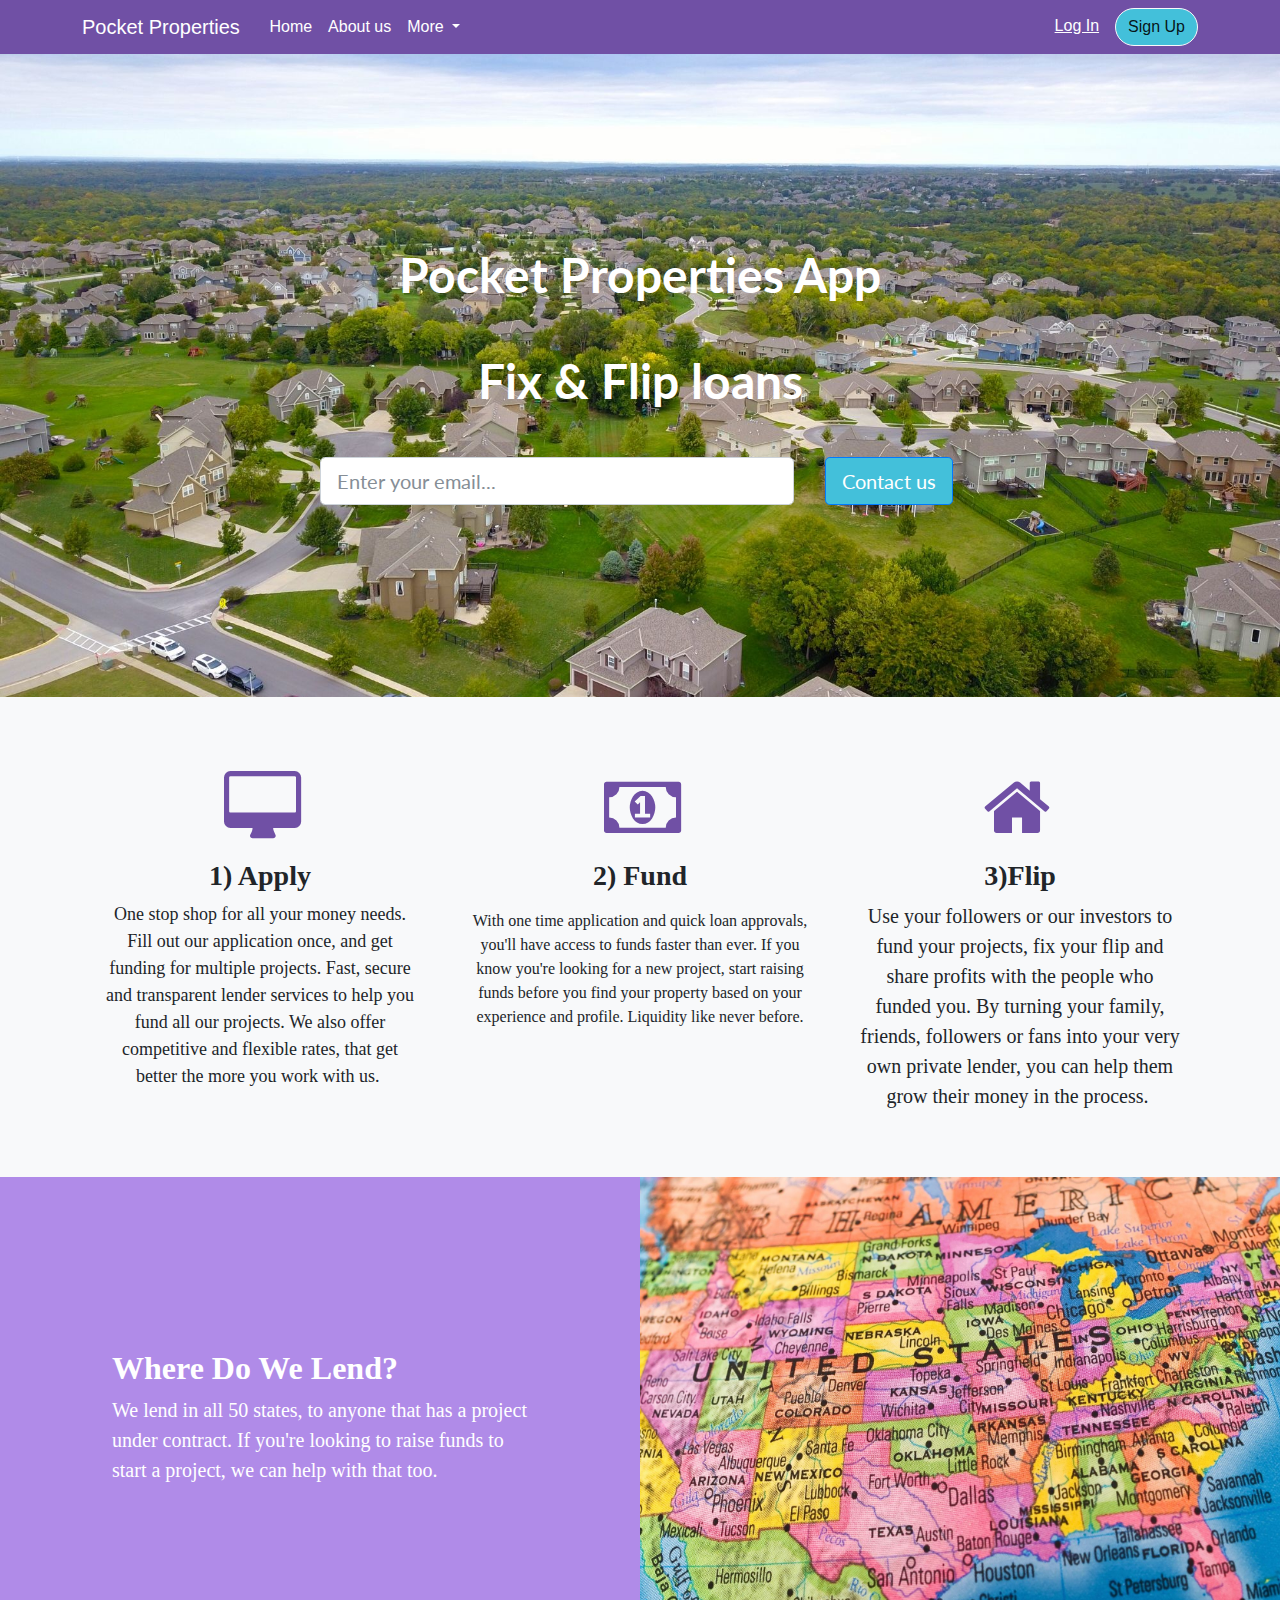
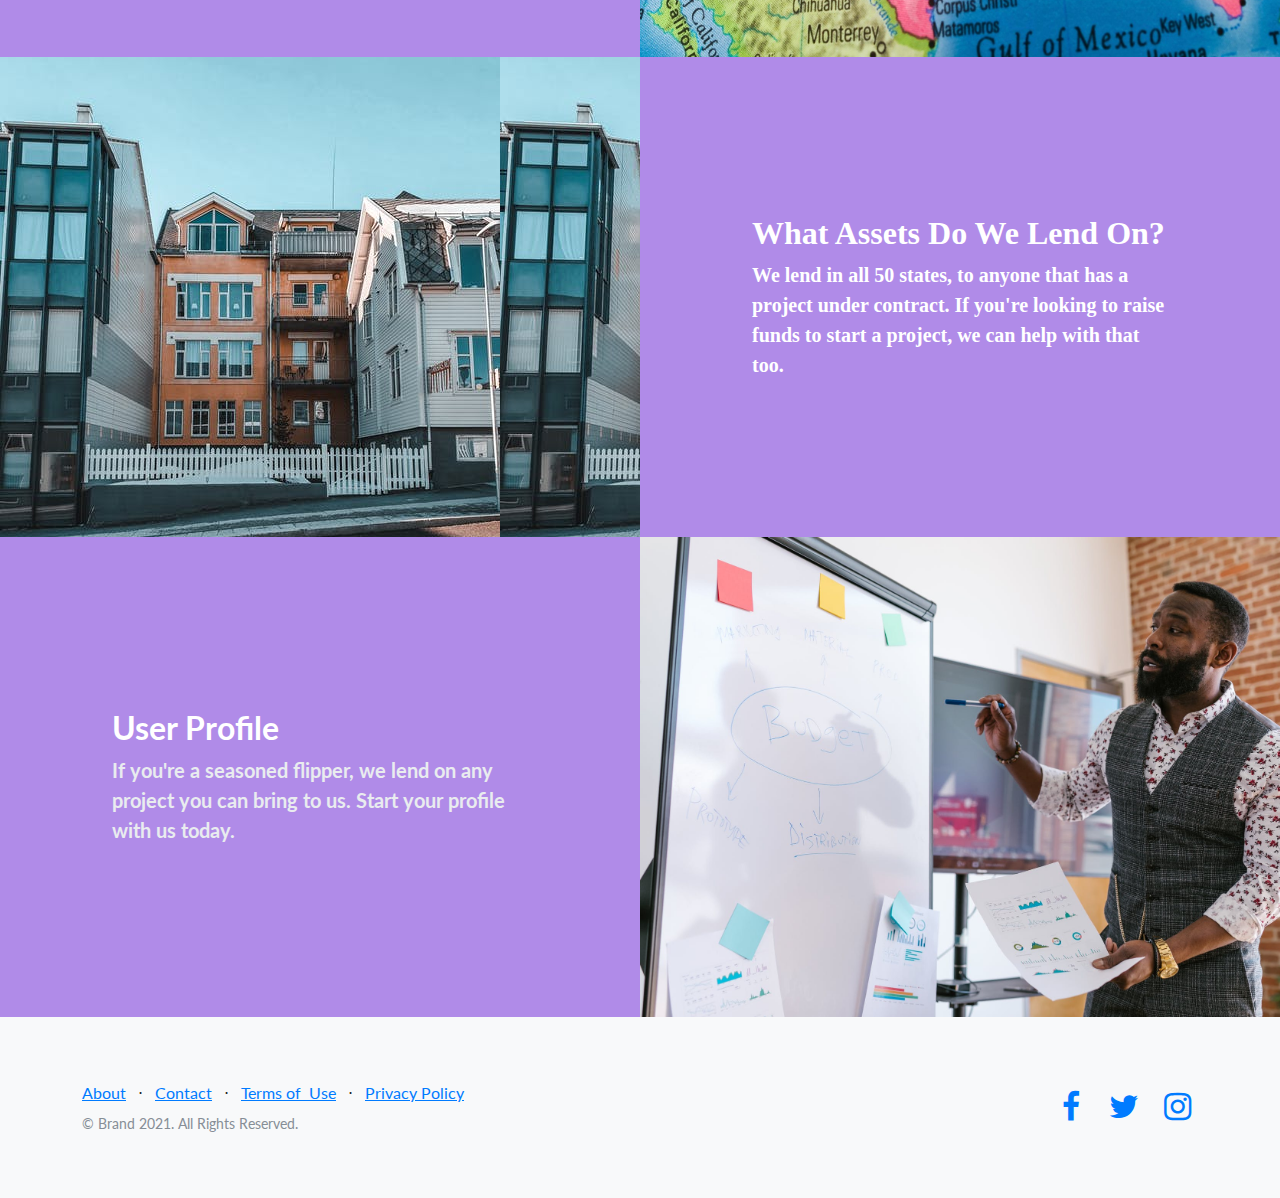
<file: PPWeb Design Boostrap/index.html>
<!DOCTYPE html>
<html>

<head>
    <meta charset="utf-8">
    <meta name="viewport" content="width=device-width, initial-scale=1.0, shrink-to-fit=no">
    <title>Home - Brand</title>
    <link rel="stylesheet" href="assets/bootstrap/css/bootstrap.min.css">
    <link rel="stylesheet" href="https://fonts.googleapis.com/css?family=Lato:300,400,700,300italic,400italic,700italic">
    <link rel="stylesheet" href="assets/fonts/font-awesome.min.css">
</head>

<body style="background: #b08be8;">
    <nav class="navbar navbar-light navbar-expand-lg navigation-clean-button" style="background: #7050a5;color: var(--bs-white);padding: 0px;">
        <div class="container"><a class="navbar-brand" href="#" style="color: var(--bs-white);font-family: Montserrat, sans-serif;"><img>Pocket Properties&nbsp;</a><button data-bs-toggle="collapse" class="navbar-toggler" data-bs-target="#navcol-2" style="background: var(--bs-light);"><span class="visually-hidden">Toggle navigation</span><span class="navbar-toggler-icon"></span></button>
            <div class="collapse navbar-collapse" id="navcol-2" style="color: var(--bs-light);">
                <ul class="navbar-nav me-auto">
                    <li class="nav-item"><a class="nav-link active" href="#" style="color: var(--bs-white);font-family: Montserrat, sans-serif;">Home</a></li>
                    <li class="nav-item"><a class="nav-link" href="#" style="color: var(--bs-white);font-family: Montserrat, sans-serif;">About us</a></li>
                    <li class="nav-item dropdown"><a class="dropdown-toggle nav-link" aria-expanded="false" data-bs-toggle="dropdown" href="#" style="color: var(--bs-white);font-family: Montserrat, sans-serif;">More&nbsp;</a>
                        <div class="dropdown-menu"><a class="dropdown-item" href="#">Borrower</a><a class="dropdown-item" href="#">Timeline&nbsp;</a><a class="dropdown-item" href="#">FAQ</a></div>
                    </li>
                </ul><span class="navbar-text actions"> <a class="login" href="#" style="color: var(--bs-white);font-family: Montserrat, sans-serif;margin-right: 1rem;">Log In</a><a class="btn btn-light action-button rounded-pill" role="button" href="#" style="background: #43c0da;font-family: Montserrat, sans-serif;">Sign Up</a></span>
            </div>
        </div>
    </nav>
    <header class="text-center text-white masthead" style="background: url(&quot;assets/img/pexels-david-mcbee-1486785.jpg&quot;) center / cover, rgb(52, 58, 64);">
        <div class="container">
            <div class="row">
                <div class="col-xl-9 mx-auto position-relative">
                    <h1 class="mb-5">Pocket Properties App</h1>
                    <h1 class="mb-5">Fix &amp; Flip loans</h1>
                </div>
                <div class="col-md-10 col-lg-8 col-xl-7 mx-auto position-relative">
                    <form>
                        <div class="row">
                            <div class="col-12 col-md-9 mb-2 mb-md-0"><input class="form-control form-control-lg" type="email" placeholder="Enter your email..."></div>
                            <div class="col-12 col-md-3"><button class="btn btn-primary btn-lg" type="submit" style="background: #43c0da;">Contact us</button></div>
                        </div>
                    </form>
                </div>
            </div>
        </div>
    </header>
    <section class="text-center bg-light features-icons" style="border-color: #b08be8;background: #b08be8;padding: 50px;">
        <div class="container">
            <div class="row">
                <div class="col-lg-4">
                    <div class="mx-auto features-icons-item mb-5 mb-lg-0 mb-lg-3">
                        <div class="d-flex features-icons-icon"><i class="fa fa-desktop" style="margin-left: 124px;margin-top: 24px;color: #7050a5;"></i></div>
                        <h3 style="font-family: Montserrat;">1) Apply</h3>
                        <p class="lead text-break mb-0" style="font-size: 18px;font-family: Montserrat;">One stop shop for all your money needs. Fill out our application once, and get funding for multiple projects. Fast, secure and transparent lender services to help you fund all our projects. We also offer competitive and flexible rates, that get better the more you work with us.&nbsp;<br></p>
                    </div>
                </div>
                <div class="col-lg-4">
                    <div class="mx-auto features-icons-item mb-5 mb-lg-0 mb-lg-3">
                        <div class="d-flex features-icons-icon"><i class="fa fa-money" style="margin-left: 124px;margin-top: 24px;color: #7050a5;"></i></div>
                        <h3 style="font-family: Montserrat;">2) Fund</h3>
                        <p class="lead mb-0"></p>
                    </div>
                    <ul></ul>
                    <p style="font-family: Montserrat;">With one time application and quick loan approvals, you'll have access to funds faster than ever. If you know you're looking for a new project, start raising funds before you find your property based on your experience and profile. Liquidity like never before.</p>
                </div>
                <div class="col-lg-4">
                    <div class="mx-auto features-icons-item mb-5 mb-lg-0 mb-lg-3">
                        <div class="d-flex features-icons-icon"><i class="fa fa-home" style="margin-left: 124px;margin-top: 24px;color: #7050a5;"></i></div>
                        <h3 style="font-family: Montserrat;">3)Flip</h3>
                        <p class="lead mb-0" style="font-family: Montserrat;">Use your followers or our investors to fund your projects, fix your flip and share profits with the people who funded you. By turning your family, friends, followers or fans into your very own private lender, you can help them grow&nbsp;their&nbsp;money in the&nbsp;process.&nbsp;</p>
                    </div>
                </div>
            </div>
        </div>
    </section>
    <section class="showcase">
        <div class="container-fluid p-0">
            <div class="row g-0">
                <div class="col-lg-6 text-white order-lg-2 showcase-img" style="background: url(&quot;assets/img/wp5392786.jpeg&quot;) center / cover;"><span></span></div>
                <div class="col-lg-6 my-auto order-lg-1 showcase-text">
                    <h2 style="color: var(--bs-white);font-family: Montserrat;">Where Do We Lend?</h2>
                    <p class="lead mb-0" style="color: var(--bs-white);font-family: Montserrat;">We lend in all 50 states, to anyone that has a project under contract. If you're looking to raise funds to start a project, we can help with that too.&nbsp;</p>
                </div>
            </div>
            <div class="row g-0">
                <div class="col-lg-6 text-white showcase-img" style="background: url(&quot;assets/img/pexels-photo-2119713.jpeg&quot;);"><span></span></div>
                <div class="col-lg-6 my-auto order-lg-1 showcase-text">
                    <h2 style="color: var(--bs-white);font-family: Montserrat;">What Assets Do We Lend On?</h2>
                    <p class="lead mb-0" style="font-weight: bold;color: var(--bs-white);font-family: Montserrat;">We lend in all 50 states, to anyone that has a project under contract. If you're looking to raise funds to start a project, we can help with that too.&nbsp;</p>
                </div>
            </div>
            <div class="row g-0">
                <div class="col-lg-6 text-white order-lg-2 showcase-img" style="background: url(&quot;assets/img/pexels-photo-7414285.jpeg&quot;);background-size: cover;"><span></span></div>
                <div class="col-lg-6 my-auto order-lg-1 showcase-text">
                    <h2 style="color: var(--bs-white);">User Profile&nbsp;</h2>
                    <p class="lead mb-0" style="color: var(--bs-gray-200);font-weight: bold;">If you're a seasoned flipper, we lend on any project you can bring to us. Start your profile with us today.</p>
                </div>
            </div>
        </div>
    </section>
    <footer class="bg-light footer" style="background: #b08be8;">
        <div class="container">
            <div class="row">
                <div class="col-lg-6 text-center text-lg-start my-auto h-100">
                    <ul class="list-inline mb-2">
                        <li class="list-inline-item"><a href="#">About</a></li>
                        <li class="list-inline-item"><span>⋅</span></li>
                        <li class="list-inline-item"><a href="#">Contact</a></li>
                        <li class="list-inline-item"><span>⋅</span></li>
                        <li class="list-inline-item"><a href="#">Terms of &nbsp;Use</a></li>
                        <li class="list-inline-item"><span>⋅</span></li>
                        <li class="list-inline-item"><a href="#">Privacy Policy</a></li>
                    </ul>
                    <p class="text-muted small mb-4 mb-lg-0">© Brand 2021. All Rights Reserved.</p>
                </div>
                <div class="col-lg-6 text-center text-lg-end my-auto h-100">
                    <ul class="list-inline mb-0">
                        <li class="list-inline-item"><a href="#"><i class="fa fa-facebook fa-2x fa-fw"></i></a></li>
                        <li class="list-inline-item"><a href="#"><i class="fa fa-twitter fa-2x fa-fw"></i></a></li>
                        <li class="list-inline-item"><a href="#"><i class="fa fa-instagram fa-2x fa-fw"></i></a></li>
                    </ul>
                </div>
            </div>
        </div>
    </footer>
    <script src="assets/bootstrap/js/bootstrap.min.js"></script>
</body>

</html>
</file>
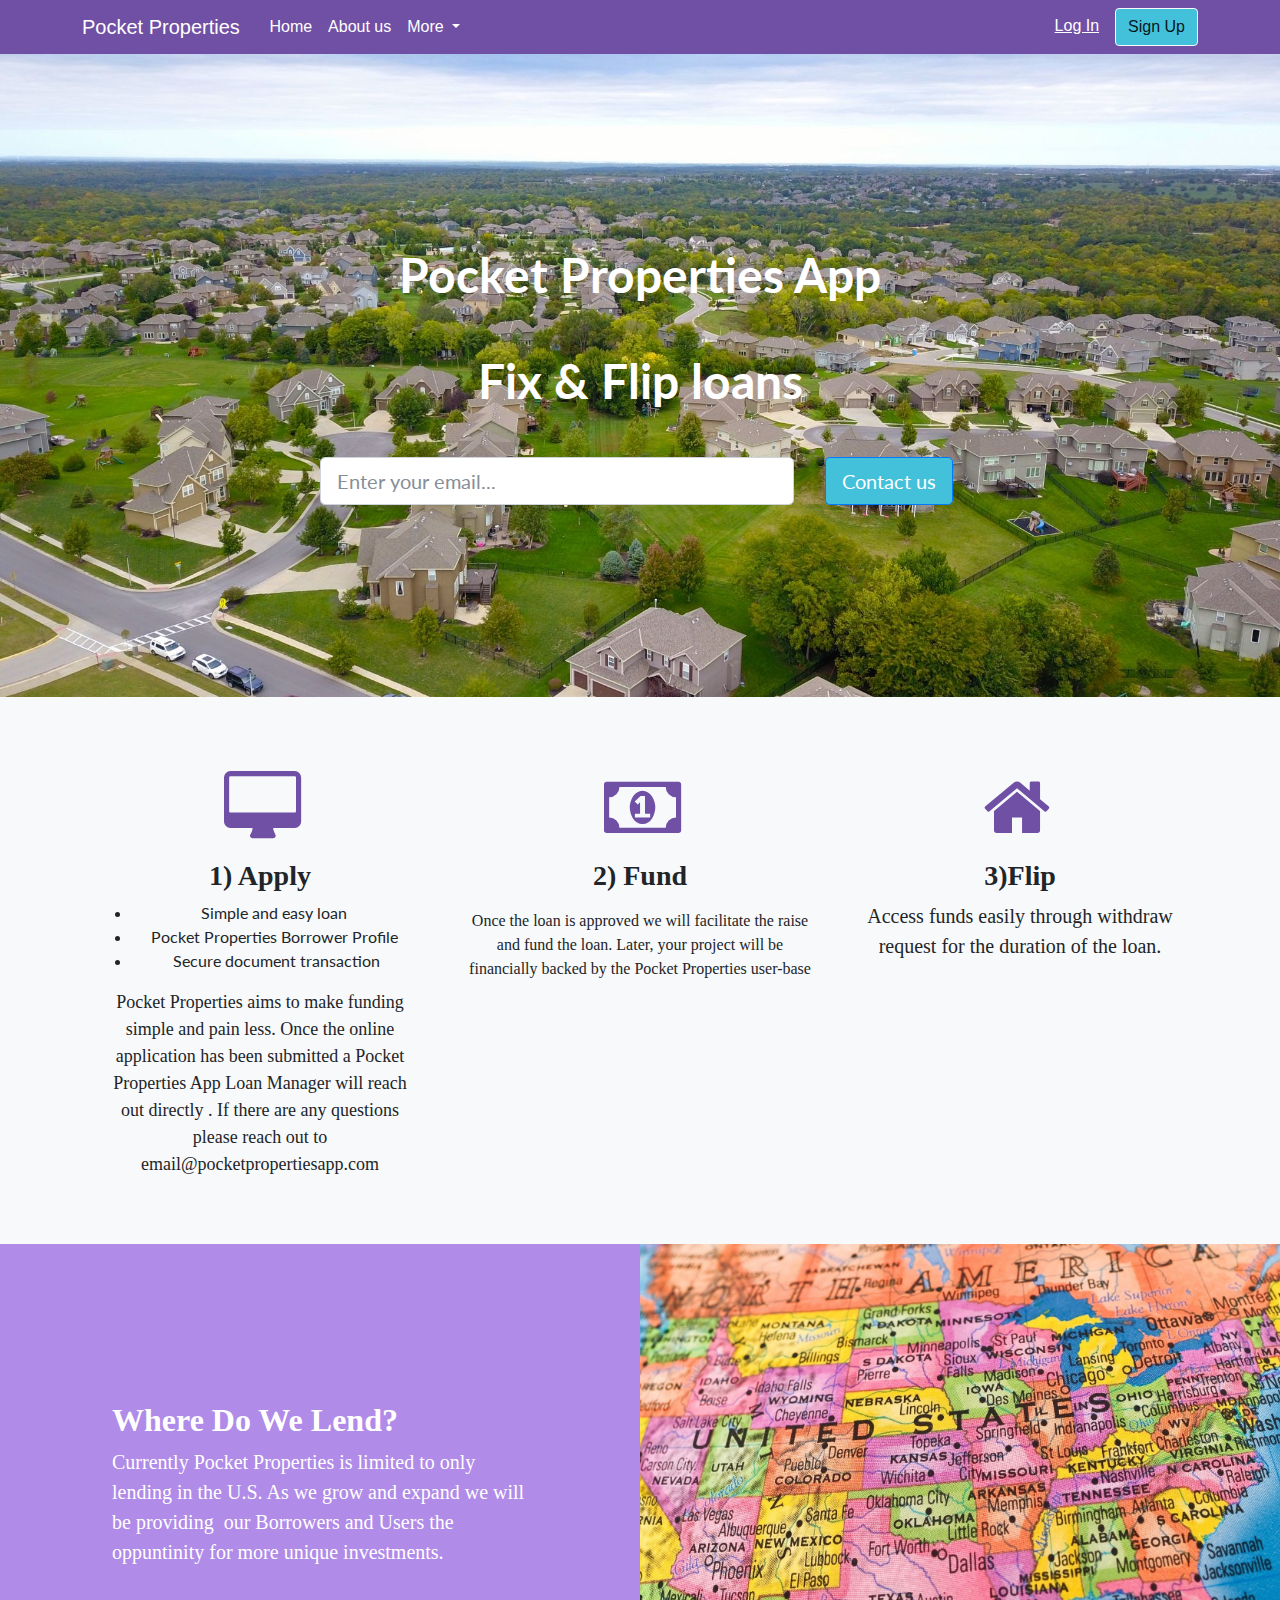
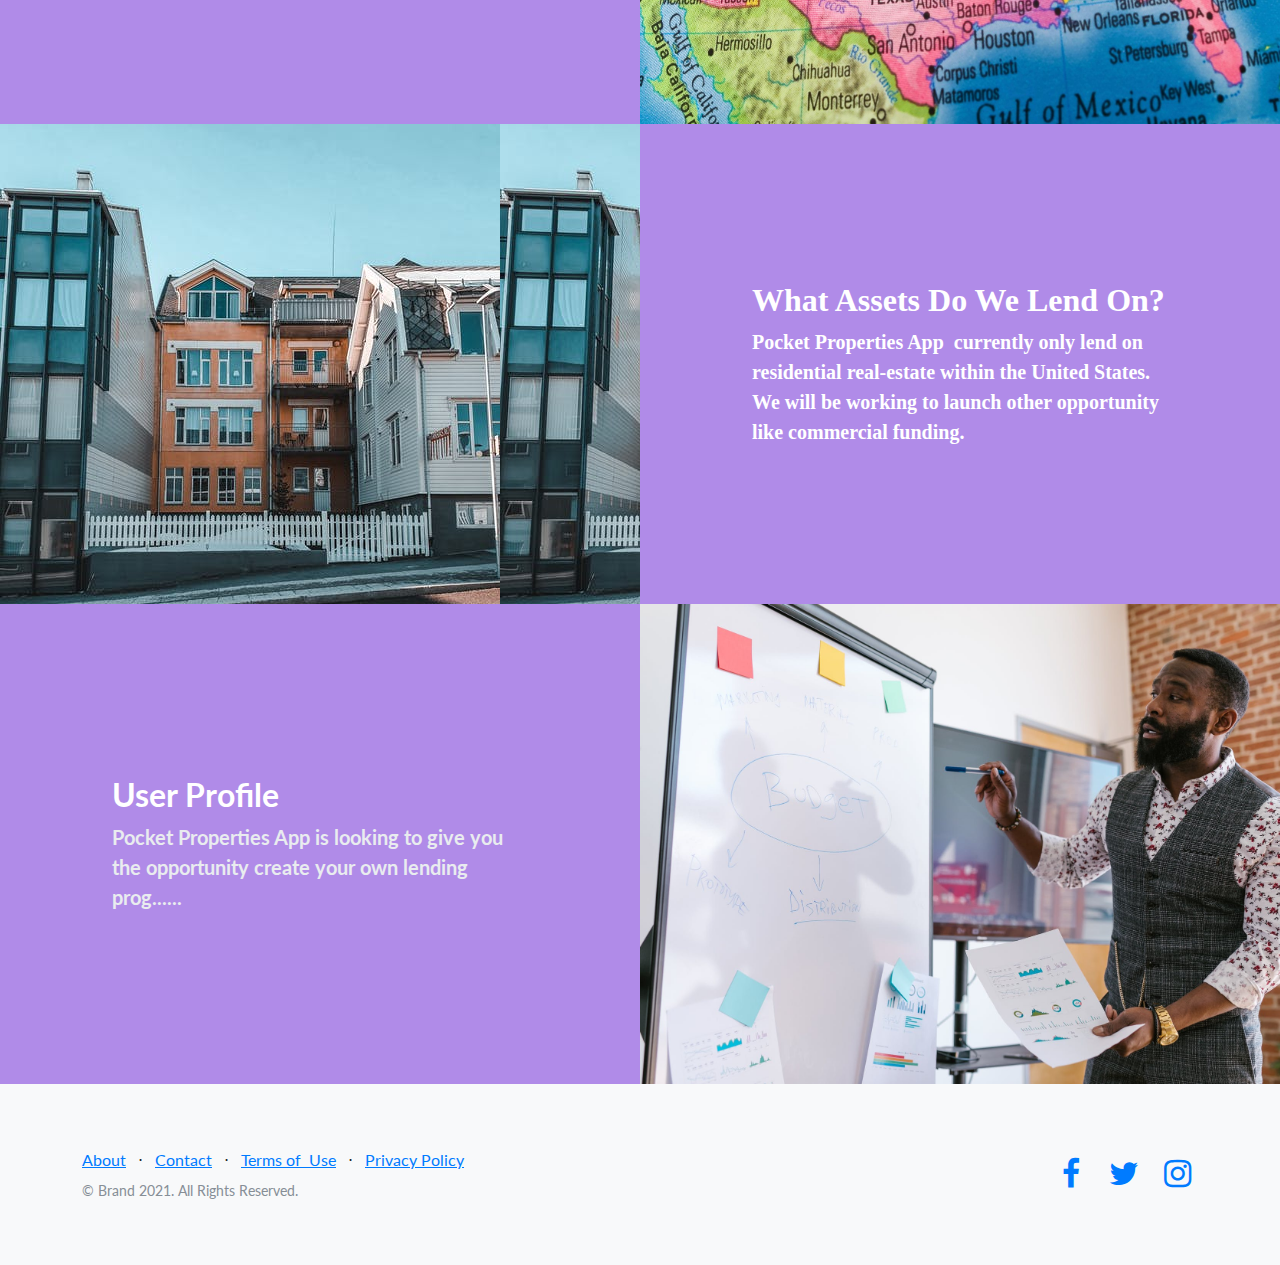
<file: PPWeb Design Boostrap/Borrowers-pg.html>
<!DOCTYPE html>
<html>

<head>
    <meta charset="utf-8">
    <meta name="viewport" content="width=device-width, initial-scale=1.0, shrink-to-fit=no">
    <title>Home - Brand</title>
    <link rel="stylesheet" href="assets/bootstrap/css/bootstrap.min.css">
    <link rel="stylesheet" href="https://fonts.googleapis.com/css?family=Lato:300,400,700,300italic,400italic,700italic">
    <link rel="stylesheet" href="assets/fonts/font-awesome.min.css">
</head>

<body style="background: #b08be8;">
    <nav class="navbar navbar-light navbar-expand-lg navigation-clean-button" style="background: #7050a5;color: var(--bs-white);padding: 0px;">
        <div class="container"><a class="navbar-brand" href="#" style="color: var(--bs-white);font-family: Montserrat, sans-serif;"><img>Pocket Properties&nbsp;</a><button data-bs-toggle="collapse" class="navbar-toggler" data-bs-target="#navcol-2" style="background: var(--bs-light);"><span class="visually-hidden">Toggle navigation</span><span class="navbar-toggler-icon"></span></button>
            <div class="collapse navbar-collapse" id="navcol-2" style="color: var(--bs-light);">
                <ul class="navbar-nav me-auto">
                    <li class="nav-item"><a class="nav-link active" href="#" style="color: var(--bs-white);font-family: Montserrat, sans-serif;">Home</a></li>
                    <li class="nav-item"><a class="nav-link" href="#" style="color: var(--bs-white);font-family: Montserrat, sans-serif;">About us</a></li>
                    <li class="nav-item dropdown"><a class="dropdown-toggle nav-link" aria-expanded="false" data-bs-toggle="dropdown" href="#" style="color: var(--bs-white);font-family: Montserrat, sans-serif;">More&nbsp;</a>
                        <div class="dropdown-menu"><a class="dropdown-item" href="#">Borrower</a><a class="dropdown-item" href="#">Timeline&nbsp;</a><a class="dropdown-item" href="#">FAQ</a></div>
                    </li>
                </ul><span class="navbar-text actions"> <a class="login" href="#" style="color: var(--bs-white);font-family: Montserrat, sans-serif;margin-right: 1rem;">Log In</a><a class="btn btn-light action-button" role="button" href="#" style="background: #43c0da;font-family: Montserrat, sans-serif;">Sign Up</a></span>
            </div>
        </div>
    </nav>
    <header class="text-center text-white masthead" style="background: url(&quot;assets/img/pexels-david-mcbee-1486785.jpg&quot;) center / cover, rgb(52, 58, 64);">
        <div class="container">
            <div class="row">
                <div class="col-xl-9 mx-auto position-relative">
                    <h1 class="mb-5">Pocket Properties App</h1>
                    <h1 class="mb-5">Fix &amp; Flip loans</h1>
                </div>
                <div class="col-md-10 col-lg-8 col-xl-7 mx-auto position-relative">
                    <form>
                        <div class="row">
                            <div class="col-12 col-md-9 mb-2 mb-md-0"><input class="form-control form-control-lg" type="email" placeholder="Enter your email..."></div>
                            <div class="col-12 col-md-3"><button class="btn btn-primary btn-lg" type="submit" style="background: #43c0da;">Contact us</button></div>
                        </div>
                    </form>
                </div>
            </div>
        </div>
    </header>
    <section class="text-center bg-light features-icons" style="border-color: #b08be8;background: #b08be8;padding: 50px;">
        <div class="container">
            <div class="row">
                <div class="col-lg-4">
                    <div class="mx-auto features-icons-item mb-5 mb-lg-0 mb-lg-3">
                        <div class="d-flex features-icons-icon"><i class="fa fa-desktop" style="margin-left: 124px;margin-top: 24px;color: #7050a5;"></i></div>
                        <h3 style="font-family: Montserrat;">1) Apply</h3>
                        <ul>
                            <li>Simple and easy loan&nbsp;</li>
                            <li>Pocket Properties Borrower Profile&nbsp;</li>
                            <li>Secure document transaction</li>
                        </ul>
                        <p class="lead text-break mb-0" style="font-size: 18px;font-family: Montserrat;">Pocket Properties aims to make funding simple and pain less. Once the online application has been submitted a Pocket Properties App Loan Manager will reach out directly . If there are any questions please reach out to <strong>email@pocketpropertiesapp.com</strong></p>
                    </div>
                </div>
                <div class="col-lg-4">
                    <div class="mx-auto features-icons-item mb-5 mb-lg-0 mb-lg-3">
                        <div class="d-flex features-icons-icon"><i class="fa fa-money" style="margin-left: 124px;margin-top: 24px;color: #7050a5;"></i></div>
                        <h3 style="font-family: Montserrat;">2) Fund</h3>
                        <p class="lead mb-0"></p>
                    </div>
                    <ul></ul>
                    <p style="font-family: Montserrat;">Once the loan is approved we will facilitate the raise and fund the loan. Later, your project will be financially backed by the Pocket Properties user-base</p>
                </div>
                <div class="col-lg-4">
                    <div class="mx-auto features-icons-item mb-5 mb-lg-0 mb-lg-3">
                        <div class="d-flex features-icons-icon"><i class="fa fa-home" style="margin-left: 124px;margin-top: 24px;color: #7050a5;"></i></div>
                        <h3 style="font-family: Montserrat;">3)Flip</h3>
                        <p class="lead mb-0" style="font-family: Montserrat;">Access funds easily through withdraw request for the duration of the loan.</p>
                    </div>
                </div>
            </div>
        </div>
    </section>
    <section class="showcase">
        <div class="container-fluid p-0">
            <div class="row g-0">
                <div class="col-lg-6 text-white order-lg-2 showcase-img" style="background: url(&quot;assets/img/wp5392786.jpeg&quot;) center / cover;"><span></span></div>
                <div class="col-lg-6 my-auto order-lg-1 showcase-text">
                    <h2 style="color: var(--bs-white);font-family: Montserrat;">Where Do We Lend?</h2>
                    <p class="lead mb-0" style="color: var(--bs-white);font-family: Montserrat;">Currently Pocket Properties is limited to only lending in the U.S. As we grow and expand we will be providing&nbsp; our Borrowers and Users the oppuntinity for more unique investments.</p>
                </div>
            </div>
            <div class="row g-0">
                <div class="col-lg-6 text-white showcase-img" style="background: url(&quot;assets/img/pexels-photo-2119713.jpeg&quot;);"><span></span></div>
                <div class="col-lg-6 my-auto order-lg-1 showcase-text">
                    <h2 style="color: var(--bs-white);font-family: Montserrat;">What Assets Do We Lend On?</h2>
                    <p class="lead mb-0" style="font-weight: bold;color: var(--bs-white);font-family: Montserrat;">Pocket Properties App&nbsp; currently only lend on residential real-estate within the United States. We will be working to launch other opportunity like commercial funding.</p>
                </div>
            </div>
            <div class="row g-0">
                <div class="col-lg-6 text-white order-lg-2 showcase-img" style="background: url(&quot;assets/img/pexels-photo-7414285.jpeg&quot;);background-size: cover;"><span></span></div>
                <div class="col-lg-6 my-auto order-lg-1 showcase-text">
                    <h2 style="color: var(--bs-white);">User Profile&nbsp;</h2>
                    <p class="lead mb-0" style="color: var(--bs-gray-200);font-weight: bold;">Pocket Properties App is looking to give you the opportunity create your own lending prog......</p>
                </div>
            </div>
        </div>
    </section>
    <footer class="bg-light footer" style="background: #b08be8;">
        <div class="container">
            <div class="row">
                <div class="col-lg-6 text-center text-lg-start my-auto h-100">
                    <ul class="list-inline mb-2">
                        <li class="list-inline-item"><a href="#">About</a></li>
                        <li class="list-inline-item"><span>⋅</span></li>
                        <li class="list-inline-item"><a href="#">Contact</a></li>
                        <li class="list-inline-item"><span>⋅</span></li>
                        <li class="list-inline-item"><a href="#">Terms of &nbsp;Use</a></li>
                        <li class="list-inline-item"><span>⋅</span></li>
                        <li class="list-inline-item"><a href="#">Privacy Policy</a></li>
                    </ul>
                    <p class="text-muted small mb-4 mb-lg-0">© Brand 2021. All Rights Reserved.</p>
                </div>
                <div class="col-lg-6 text-center text-lg-end my-auto h-100">
                    <ul class="list-inline mb-0">
                        <li class="list-inline-item"><a href="#"><i class="fa fa-facebook fa-2x fa-fw"></i></a></li>
                        <li class="list-inline-item"><a href="#"><i class="fa fa-twitter fa-2x fa-fw"></i></a></li>
                        <li class="list-inline-item"><a href="#"><i class="fa fa-instagram fa-2x fa-fw"></i></a></li>
                    </ul>
                </div>
            </div>
        </div>
    </footer>
    <script src="assets/bootstrap/js/bootstrap.min.js"></script>
</body>

</html>
</file>
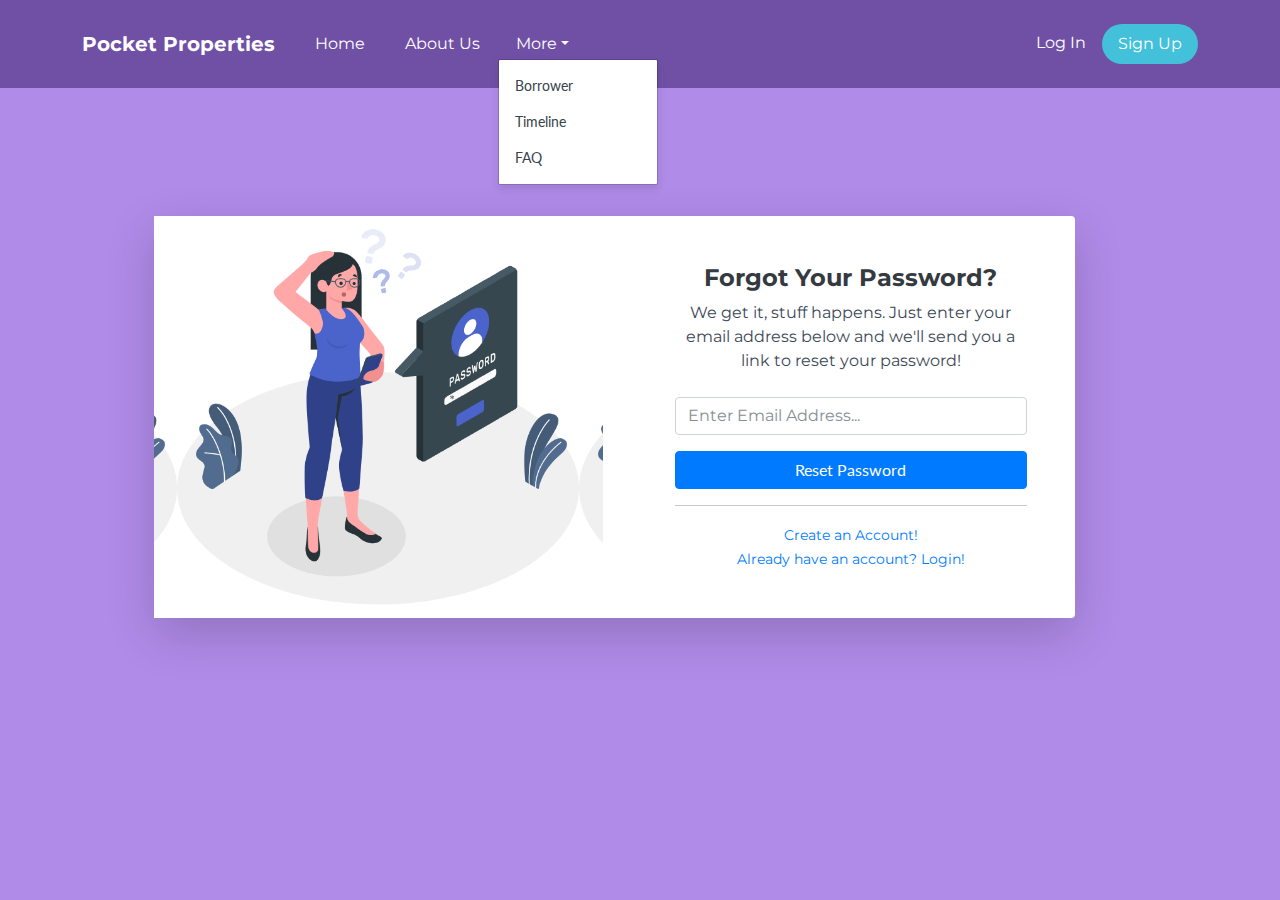
<file: PPWeb Design Boostrap/forgot-password.html>
<!DOCTYPE html>
<html>

<head>
    <meta charset="utf-8">
    <meta name="viewport" content="width=device-width, initial-scale=1.0, shrink-to-fit=no">
    <title>Forgotten Password - Brand</title>
    <link rel="stylesheet" href="assets/bootstrap/css/bootstrap.min.css">
    <link rel="stylesheet" href="https://fonts.googleapis.com/css?family=Nunito:200,200i,300,300i,400,400i,600,600i,700,700i,800,800i,900,900i">
    <link rel="stylesheet" href="https://fonts.googleapis.com/css?family=Montserrat&amp;display=swap">
    <link rel="stylesheet" href="assets/fonts/fontawesome-all.min.css">
    <link rel="stylesheet" href="assets/css/Navigation-Clean.css">
    <link rel="stylesheet" href="assets/css/Navigation-with-Button.css">
    <link rel="stylesheet" href="assets/css/News-Cards.css">
    <link rel="stylesheet" href="assets/css/Responsive-UI-Card.css">
</head>

<body class="bg-gradient-primary" style="background: #b08be8;">
    <div class="container" style="width: 100%;max-width: 100%;padding: 0px;">
        <nav class="navbar navbar-light navbar-expand-lg navigation-clean-button" style="background: #7050a5;color: var(--bs-white);">
            <div class="container"><a class="navbar-brand" href="#" style="color: var(--bs-white);font-family: Montserrat, sans-serif;"><img>Pocket Properties&nbsp;</a><button data-bs-toggle="collapse" class="navbar-toggler" data-bs-target="#navcol-1" style="background: #ffffff;"><span class="visually-hidden">Toggle navigation</span><span class="navbar-toggler-icon"></span></button>
                <div class="collapse navbar-collapse" id="navcol-1" style="color: var(--bs-light);">
                    <ul class="navbar-nav me-auto">
                        <li class="nav-item"><a class="nav-link active" href="#" style="color: var(--bs-white);font-family: Montserrat, sans-serif;">Home&nbsp;</a></li>
                        <li class="nav-item"><a class="nav-link" href="#" style="color: var(--bs-white);font-family: Montserrat, sans-serif;">About Us</a></li>
                        <li class="nav-item dropdown show"><a class="dropdown-toggle nav-link" aria-expanded="true" data-bs-toggle="dropdown" href="#" style="color: var(--bs-white);font-family: Montserrat, sans-serif;">More</a>
                            <div class="dropdown-menu show"><a class="dropdown-item" href="#">Borrower</a><a class="dropdown-item" href="#">Timeline</a><a class="dropdown-item" href="#">FAQ</a></div>
                        </li>
                    </ul><span class="navbar-text actions"> <a class="login" href="#" style="color: var(--bs-white);font-family: Montserrat, sans-serif;">Log In</a><a class="btn btn-light action-button" role="button" href="#" style="background: #43c0da;font-family: Montserrat, sans-serif;">Sign Up</a></span>
                </div>
            </div>
        </nav>
    </div>
    <div class="container" style="margin-right: 0px;margin-bottom: 0px;margin-top: 8rem;margin-left: 3rem;">
        <div class="row justify-content-center" style="margin-right: -5px;">
            <div class="col-md-9 col-lg-12 col-xl-10" style="margin-left: -10rem;margin-right: -10rem;margin-top: -3rem;">
                <div class="card shadow-lg o-hidden border-0 my-5">
                    <div class="card-body p-0">
                        <div class="row">
                            <div class="col-lg-6 d-none d-lg-flex">
                                <div class="flex-grow-1 bg-password-image" style="background: url(&quot;assets/img/75971-forgot-password%20(1).gif&quot;) center / contain;"></div>
                            </div>
                            <div class="col-lg-6">
                                <div class="p-5">
                                    <div class="text-center">
                                        <h4 class="text-dark mb-2" style="font-family: Montserrat, sans-serif;">Forgot Your Password?</h4>
                                        <p class="mb-4" style="font-family: Montserrat, sans-serif;">We get it, stuff happens. Just enter your email address below and we'll send you a link to reset your password!</p>
                                    </div>
                                    <form class="user">
                                        <div class="mb-3"><input class="form-control form-control-user" type="email" id="exampleInputEmail" aria-describedby="emailHelp" placeholder="Enter Email Address..." name="email" style="font-family: Montserrat, sans-serif;"></div><button class="btn btn-primary d-block btn-user w-100" type="submit">Reset Password</button>
                                    </form>
                                    <div class="text-center">
                                        <hr><a class="small" href="register.html" style="font-family: Montserrat, sans-serif;">Create an Account!</a>
                                    </div>
                                    <div class="text-center"><a class="small" href="login.html" style="font-family: Montserrat, sans-serif;">Already have an account? Login!</a></div>
                                </div>
                            </div>
                        </div>
                    </div>
                </div>
            </div>
        </div>
    </div>
    <script src="assets/bootstrap/js/bootstrap.min.js"></script>
    <script src="assets/js/theme.js"></script>
</body>

</html>
</file>
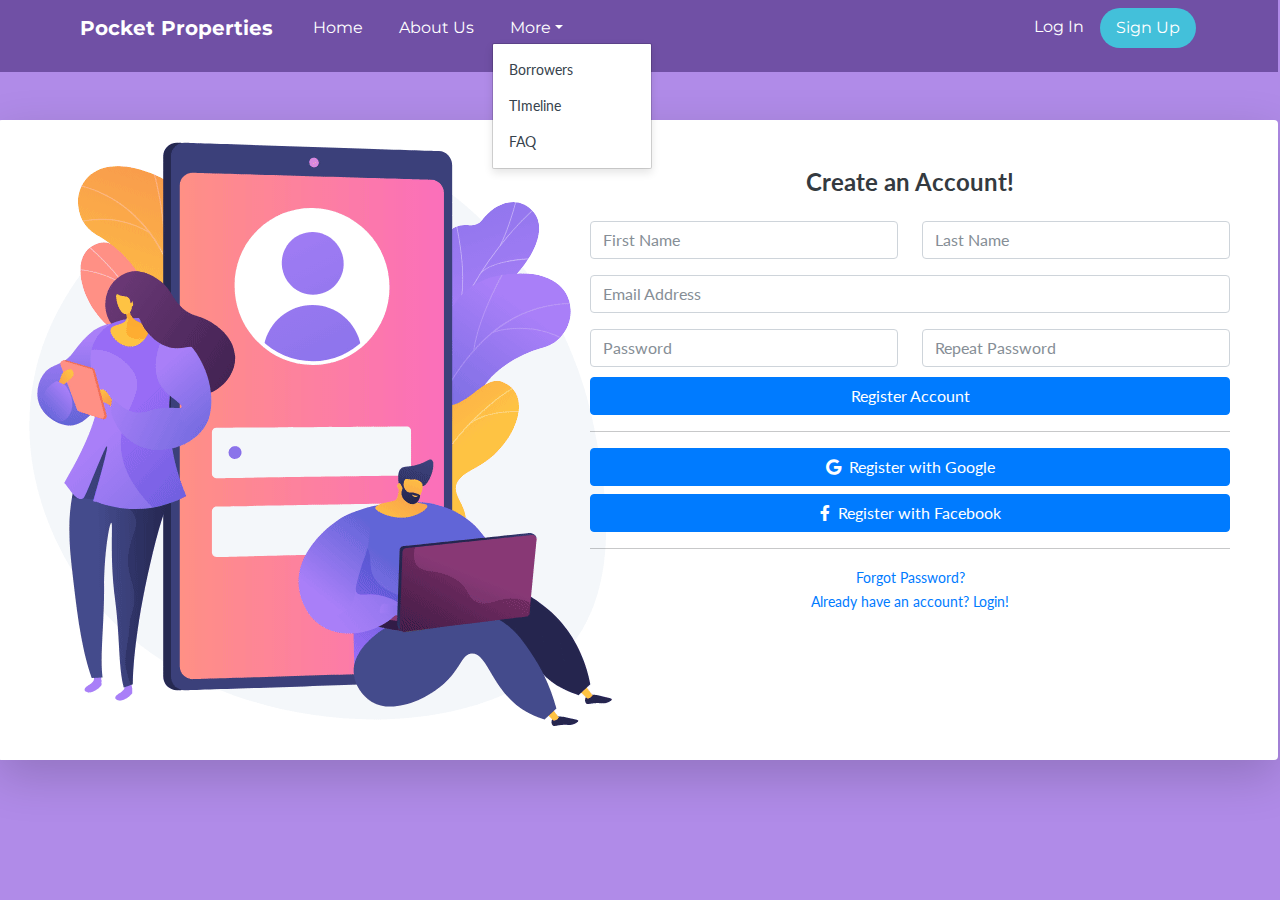
<file: PPWeb Design Boostrap/register.html>
<!DOCTYPE html>
<html style="margin: 0rem;margin-top: 1rem;margin-right: 1rem;margin-left: -1rem;margin-bottom: 0px;">

<head>
    <meta charset="utf-8">
    <meta name="viewport" content="width=device-width, initial-scale=1.0, shrink-to-fit=no">
    <title>Register - Brand</title>
    <link rel="stylesheet" href="assets/bootstrap/css/bootstrap.min.css">
    <link rel="stylesheet" href="https://fonts.googleapis.com/css?family=Nunito:200,200i,300,300i,400,400i,600,600i,700,700i,800,800i,900,900i">
    <link rel="stylesheet" href="https://fonts.googleapis.com/css?family=Montserrat&amp;display=swap">
    <link rel="stylesheet" href="assets/fonts/fontawesome-all.min.css">
    <link rel="stylesheet" href="assets/css/Navigation-Clean.css">
    <link rel="stylesheet" href="assets/css/Navigation-with-Button.css">
    <link rel="stylesheet" href="assets/css/News-Cards.css">
    <link rel="stylesheet" href="assets/css/Responsive-UI-Card.css">
</head>

<body class="bg-gradient-primary" style="background: #b08be8;margin: 0;margin-bottom: -3px;width: 100%;margin-left: -0.1rem;margin-right: 0;">
    <div class="container" style="margin-left: 1rem;margin-top: -1rem;width: 100%;max-width: 100%;padding: 0;">
        <nav class="navbar navbar-light navbar-expand-lg navigation-clean-button" style="background: #7050a5;color: var(--bs-white);width: 100%;padding-top: 0px;">
            <div class="container"><a class="navbar-brand" href="#" style="color: var(--bs-white);font-family: Montserrat, sans-serif;"><img>Pocket Properties&nbsp;</a><button data-bs-toggle="collapse" class="navbar-toggler" data-bs-target="#navcol-1" style="background: var(--bs-light);"><span class="visually-hidden">Toggle navigation</span><span class="navbar-toggler-icon"></span></button>
                <div class="collapse navbar-collapse" id="navcol-1" style="color: var(--bs-light);">
                    <ul class="navbar-nav me-auto">
                        <li class="nav-item"><a class="nav-link active" href="#" style="color: var(--bs-white);font-family: Montserrat, sans-serif;">Home</a></li>
                        <li class="nav-item"><a class="nav-link" href="#" style="color: var(--bs-white);font-family: Montserrat, sans-serif;">About Us</a></li>
                        <li class="nav-item dropdown show"><a class="dropdown-toggle nav-link" aria-expanded="true" data-bs-toggle="dropdown" href="#" style="color: var(--bs-white);font-family: Montserrat, sans-serif;">More</a>
                            <div class="dropdown-menu show"><a class="dropdown-item" href="#">Borrowers</a><a class="dropdown-item" href="#">TImeline</a><a class="dropdown-item" href="#">FAQ</a></div>
                        </li>
                    </ul><span class="navbar-text actions"> <a class="login" href="#" style="color: var(--bs-white);font-family: Montserrat, sans-serif;">Log In</a><a class="btn btn-light action-button" role="button" href="#" style="background: #43c0da;font-family: Montserrat, sans-serif;">Sign Up</a></span>
                </div>
            </div>
        </nav>
        <div class="card shadow-lg o-hidden border-0 my-5">
            <div class="card-body p-0">
                <div class="row">
                    <div class="col-lg-5 d-none d-lg-flex"><img src="assets/img/50124-user-profile.gif"></div>
                    <div class="col-lg-7">
                        <div class="p-5">
                            <div class="text-center">
                                <h4 class="text-dark mb-4">Create an Account!</h4>
                            </div>
                            <form class="user">
                                <div class="row mb-3">
                                    <div class="col-sm-6 mb-3 mb-sm-0"><input class="form-control form-control-user" type="text" id="exampleFirstName" placeholder="First Name" name="first_name"></div>
                                    <div class="col-sm-6"><input class="form-control form-control-user" type="text" id="exampleFirstName" placeholder="Last Name" name="last_name"></div>
                                </div>
                                <div class="mb-3"><input class="form-control form-control-user" type="email" id="exampleInputEmail" aria-describedby="emailHelp" placeholder="Email Address" name="email"></div>
                                <div class="row mb-3">
                                    <div class="col-sm-6 mb-3 mb-sm-0"><input class="form-control form-control-user" type="password" id="examplePasswordInput" placeholder="Password" name="password"></div>
                                    <div class="col-sm-6"><input class="form-control form-control-user" type="password" id="exampleRepeatPasswordInput" placeholder="Repeat Password" name="password_repeat"></div>
                                </div><button class="btn btn-primary d-block btn-user w-100" type="submit" style="margin-top: -6px;">Register Account</button>
                                <hr><a class="btn btn-primary d-block btn-google btn-user w-100 mb-2" role="button"><i class="fab fa-google"></i>&nbsp; Register with Google</a><a class="btn btn-primary d-block btn-facebook btn-user w-100" role="button"><i class="fab fa-facebook-f"></i>&nbsp; Register with Facebook</a>
                                <hr>
                            </form>
                            <div class="text-center"><a class="small" href="forgot-password.html">Forgot Password?</a></div>
                            <div class="text-center"><a class="small" href="login.html">Already have an account? Login!</a></div>
                        </div>
                    </div>
                </div>
            </div>
        </div>
    </div>
    <script src="assets/bootstrap/js/bootstrap.min.js"></script>
    <script src="assets/js/theme.js"></script>
</body>

</html>
</file>
<file: PPWeb Design Boostrap/assets/css/Navigation-Clean.css>
.navigation-clean {
  background: #fff;
  padding-top: .75rem;
  padding-bottom: .75rem;
  color: #333;
  border-radius: 0;
  box-shadow: none;
  border: none;
  margin-bottom: 0;
}

@media (min-width:768px) {
  .navigation-clean {
    padding-top: 1rem;
    padding-bottom: 1rem;
  }
}

.navigation-clean .navbar-brand {
  font-weight: bold;
  color: inherit;
}

.navigation-clean .navbar-brand:hover {
  color: #222;
}

.navigation-clean .navbar-toggler {
  border-color: #ddd;
}

.navigation-clean .navbar-toggler:hover, .navigation-clean .navbar-toggler:focus {
  background: none;
}

.navigation-clean .navbar-toggler {
  color: #888;
}

.navigation-clean.navbar-light .navbar-nav .nav-link.active, .navigation-clean.navbar-light .navbar-nav .nav-link.active:focus, .navigation-clean.navbar-light .navbar-nav .nav-link.active:hover {
  color: #8f8f8f;
  box-shadow: none;
  background: none;
  pointer-events: none;
}

.navigation-clean.navbar .navbar-nav .nav-link {
  padding-left: 18px;
  padding-right: 18px;
}

.navigation-clean.navbar-light .navbar-nav .nav-link {
  color: #465765;
}

.navigation-clean.navbar-light .navbar-nav .nav-link:focus, .navigation-clean.navbar-light .navbar-nav .nav-link:hover {
  color: #37434d !important;
  background-color: transparent;
}

.navigation-clean .navbar-nav > li > .dropdown-menu {
  margin-top: -5px;
  box-shadow: none;
  background-color: #fff;
  border-radius: 2px;
}

.navigation-clean .dropdown-menu .dropdown-item:focus, .navigation-clean .dropdown-menu .dropdown-item {
  line-height: 2;
  color: #37434d;
}

.navigation-clean .dropdown-menu .dropdown-item:focus, .navigation-clean .dropdown-menu .dropdown-item:hover {
  background: #eee;
  color: inherit;
}

div {
}

.bg-gradient-primary {
}
</file>
<file: PPWeb Design Boostrap/assets/css/Navigation-with-Button.css>
.navigation-clean-button {
  background: #fff;
  padding-top: .75rem;
  padding-bottom: .75rem;
  color: #333;
  border-radius: 0;
  box-shadow: none;
  border: none;
  margin-bottom: 0;
}

@media (min-width:768px) {
  .navigation-clean-button {
    padding-top: 1rem;
    padding-bottom: 1rem;
  }
}

.navigation-clean-button .navbar-brand {
  font-weight: bold;
  color: inherit;
}

.navigation-clean-button .navbar-brand:hover {
  color: #222;
}

.navigation-clean-button .navbar-toggler {
  border-color: #ddd;
}

.navigation-clean-button .navbar-toggler:hover, .navigation-clean-button .navbar-toggler:focus {
  background: none;
}

.navigation-clean-button .navbar-toggler {
  color: #888;
}

.navigation-clean-button .navbar-nav a.active, .navigation-clean-button .navbar-nav > .show > a {
  background: none;
  box-shadow: none;
}

.navigation-clean-button.navbar-light .navbar-nav a.active, .navigation-clean-button.navbar-light .navbar-nav a.active:focus, .navigation-clean-button.navbar-light .navbar-nav a.active:hover {
  color: #8f8f8f;
  box-shadow: none;
  background: none;
  pointer-events: none;
}

.navigation-clean-button.navbar .navbar-nav .nav-link {
  padding-left: 18px;
  padding-right: 18px;
}

.navigation-clean-button.navbar-light .navbar-nav .nav-link {
  color: #465765;
}

.navigation-clean-button.navbar-light .navbar-nav .nav-link:focus, .navigation-clean-button.navbar-light .navbar-nav .nav-link:hover {
  color: #37434d !important;
  background-color: transparent;
}

.navigation-clean-button .navbar-nav > li > .dropdown-menu {
  margin-top: -5px;
  box-shadow: 0 4px 8px rgba(0,0,0,.1);
  background-color: #fff;
  border-radius: 2px;
}

.navigation-clean-button .dropdown-menu .dropdown-item:focus, .navigation-clean-button .dropdown-menu .dropdown-item {
  line-height: 2;
  font-size: 14px;
  color: #37434d;
}

.navigation-clean-button .dropdown-menu .dropdown-item:focus, .navigation-clean-button .dropdown-menu .dropdown-item:hover {
  background: #eee;
  color: inherit;
}

.navigation-clean-button .actions .login {
  margin-right: 1rem;
  text-decoration: none;
  color: #465765;
}

.navigation-clean-button .navbar-text .action-button, .navigation-clean-button .navbar-text .action-button:active, .navigation-clean-button .navbar-text .action-button:hover {
  background: #56c6c6;
  border-radius: 20px;
  font-size: inherit;
  color: #fff;
  box-shadow: none;
  border: none;
  text-shadow: none;
  padding: .5rem 1rem;
  transition: background-color 0.25s;
  font-size: inherit;
}

.navigation-clean-button .navbar-text .action-button:hover {
  background: #66d7d7;
}

.bg-gradient-primary {
}
</file>
<file: PPWeb Design Boostrap/assets/css/News-Cards.css>
.snip1527 {
  box-shadow: 0 0 5px rgba(0, 0, 0, 0.15);
  color: #ffffff;
  float: left;
  font-family: 'Lato', Arial, sans-serif;
  font-size: 16px;
  margin: 10px 1%;
  max-width: 310px;
  min-width: 250px;
  overflow: hidden;
  position: relative;
  text-align: left;
  width: 100%;
}

.snip1527 * {
  -webkit-box-sizing: border-box;
  box-sizing: border-box;
  -webkit-transition: all 0.25s ease;
  transition: all 0.25s ease;
}

.snip1527 img {
  max-width: 100%;
  vertical-align: top;
  position: relative;
}

.snip1527 figcaption {
  padding: 25px 20px 25px;
  position: absolute;
  bottom: 0;
  z-index: 1;
}

.snip1527 figcaption:before {
  position: absolute;
  top: 0;
  bottom: 0;
  left: 0;
  right: 0;
  background: #700877;
  content: '';
  background: -moz-linear-gradient(90deg, #700877 0%, #ff2759 100%, #ff2759 100%);
  background: -webkit-linear-gradient(90deg, #700877 0%, #ff2759 100%, #ff2759 100%);
  background: linear-gradient(90deg, #700877 0%, #ff2759 100%, #ff2759 100%);
  opacity: 0.8;
  z-index: -1;
}

.snip1527 .date {
  background-color: #fff;
  border-radius: 50%;
  color: #700877;
  font-size: 18px;
  font-weight: 700;
  min-height: 48px;
  min-width: 48px;
  padding: 10px 0;
  position: absolute;
  right: 15px;
  text-align: center;
  text-transform: uppercase;
  top: -25px;
}

.snip1527 .date span {
  display: block;
  line-height: 14px;
}

.snip1527 .date .month {
  font-size: 11px;
}

.snip1527 h3, .snip1527 p {
  margin: 0;
  padding: 0;
}

.snip1527 h3 {
  display: inline-block;
  font-weight: 700;
  letter-spacing: -0.4px;
  margin-bottom: 5px;
}

.snip1527 p {
  font-size: 0.8em;
  line-height: 1.6em;
  margin-bottom: 0px;
}

.snip1527 a {
  left: 0;
  right: 0;
  top: 0;
  bottom: 0;
  position: absolute;
  z-index: 1;
}

.snip1527:hover img, .snip1527.hover img {
  -webkit-transform: scale(1.1);
  transform: scale(1.1);
}

img {
  border-radius: 5px;
}

img {
  border-radius: 5px;
}
</file>
<file: PPWeb Design Boostrap/assets/css/Responsive-UI-Card.css>
h1 {
  text-align: center;
  margin-bottom: 50px;
  margin-top: 50px;
}

.blog-card-blog {
  margin-top: 30px;
}

.blog-card {
  display: inline-block;
  position: relative;
  width: 100%;
  margin-bottom: 30px;
  border-radius: 6px;
  color: rgba(0, 0, 0, 0.87);
  background: #fff;
  box-shadow: 0 2px 2px 0 rgba(0, 0, 0, 0.14), 0 3px 1px -2px rgba(0, 0, 0, 0.2), 0 1px 5px 0 rgba(0, 0, 0, 0.12);
}

.blog-card .blog-card-image {
  height: 60%;
  position: relative;
  overflow: hidden;
  margin-left: 15px;
  margin-right: 15px;
  margin-top: -30px;
  border-radius: 6px;
  box-shadow: 0 16px 38px -12px rgba(0, 0, 0, 0.56), 0 4px 25px 0px rgba(0, 0, 0, 0.12), 0 8px 10px -5px rgba(0, 0, 0, 0.2);
}

.blog-card .blog-card-image img {
  width: 100%;
  height: 100%;
  border-radius: 6px;
  pointer-events: none;
}

.blog-card .blog-table {
  padding: 15px 30px;
}

.blog-table {
  margin-bottom: 0px;
}

.blog-category {
  position: relative;
  line-height: 0;
  margin: 15px 0;
}

.blog-text-success {
  color: #6f6f6f!important;
}

.blog-card-blog .blog-card-caption {
  margin-top: 5px;
}

.blog-card-caption {
  font-weight: 700;
  font-family: "Roboto Slab", "Times New Roman", serif;
}

.blog-card-caption, .blog-card-caption a {
  color: #333;
  text-decoration: none;
}

p {
  color: #3C4857;
  margin-top: 0;
  margin-bottom: 1rem;
}

.blog-card .ftr {
  margin-top: 15px;
}

.blog-card .ftr .author {
  color: #888;
}

.blog-card .ftr div {
  display: inline-block;
}

.blog-card .author .avatar {
  width: 36px;
  height: 36px;
  overflow: hidden;
  border-radius: 50%;
  margin-right: 5px;
}

.blog-card .ftr .stats {
  position: relative;
  top: 1px;
  font-size: 14px;
}

.blog-card .ftr .stats {
  float: right;
  line-height: 30px;
}

a {
  text-decoration: none;
}
</file>
